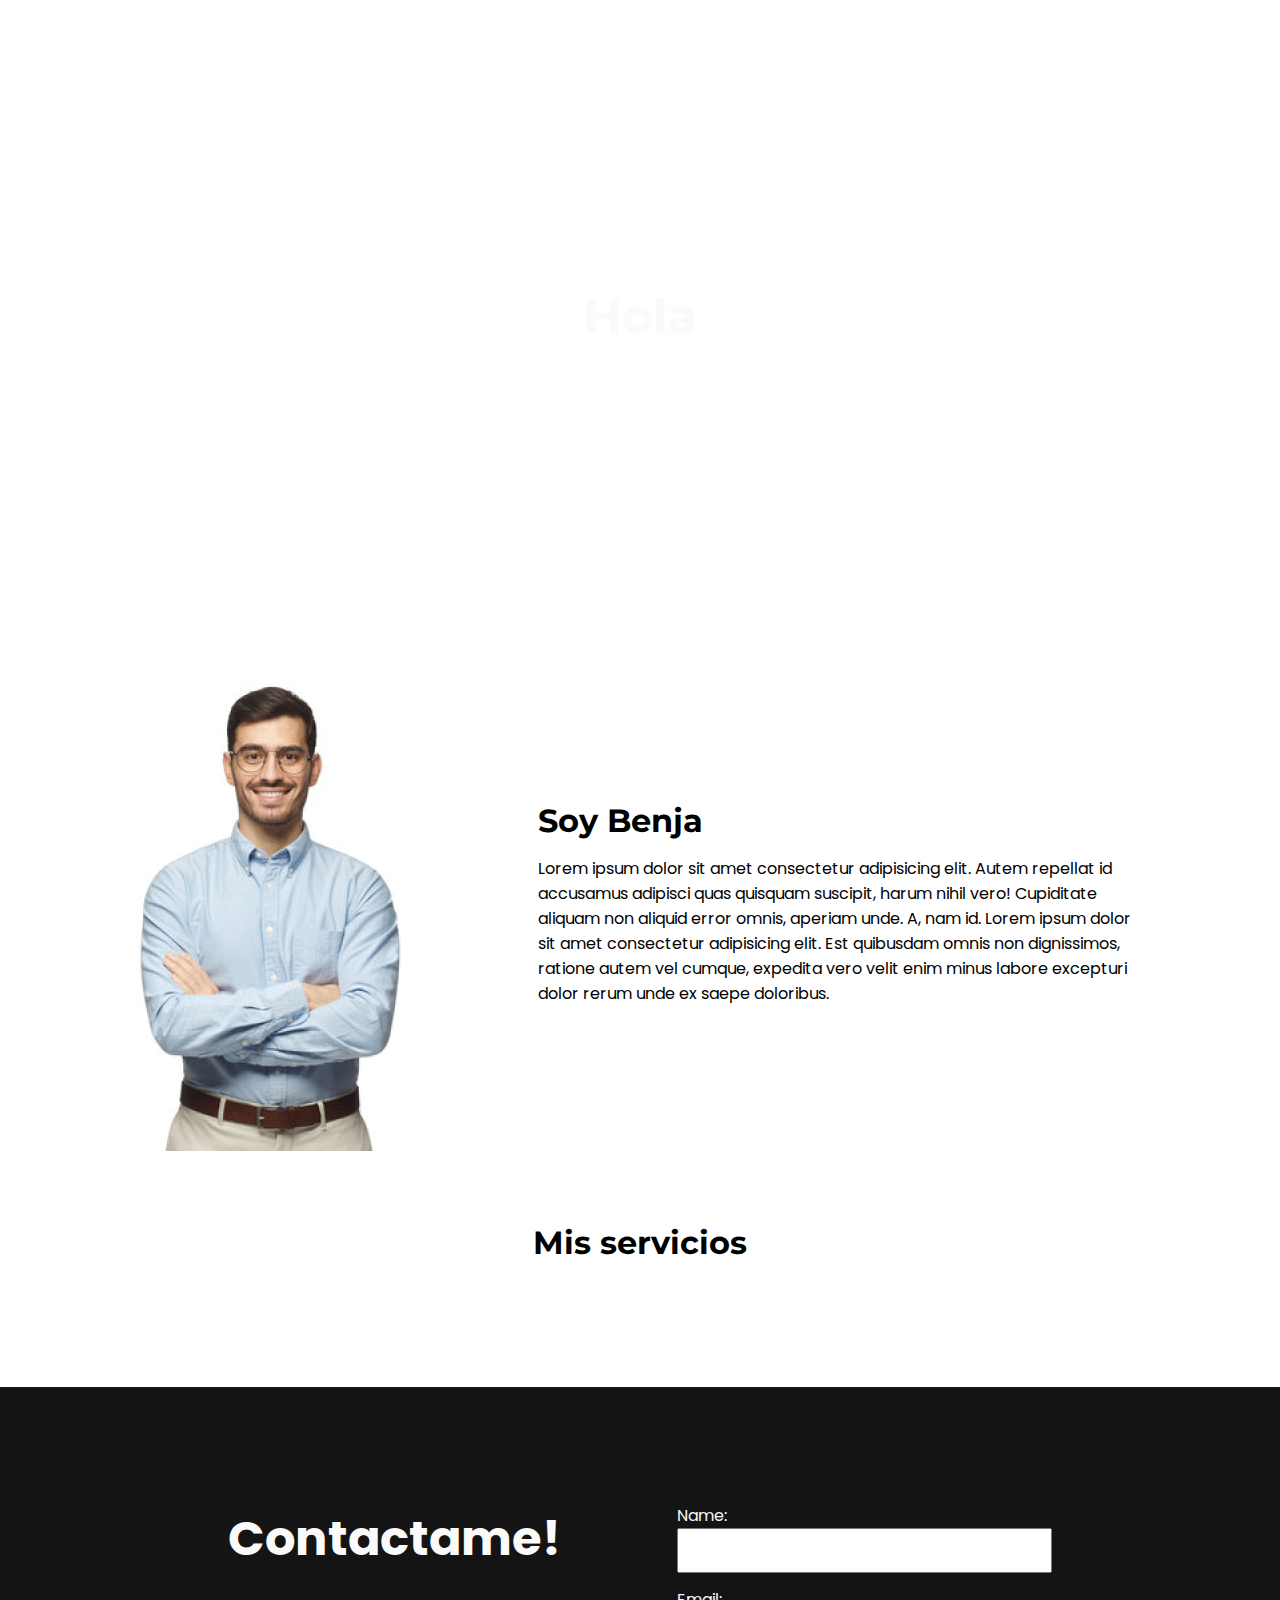
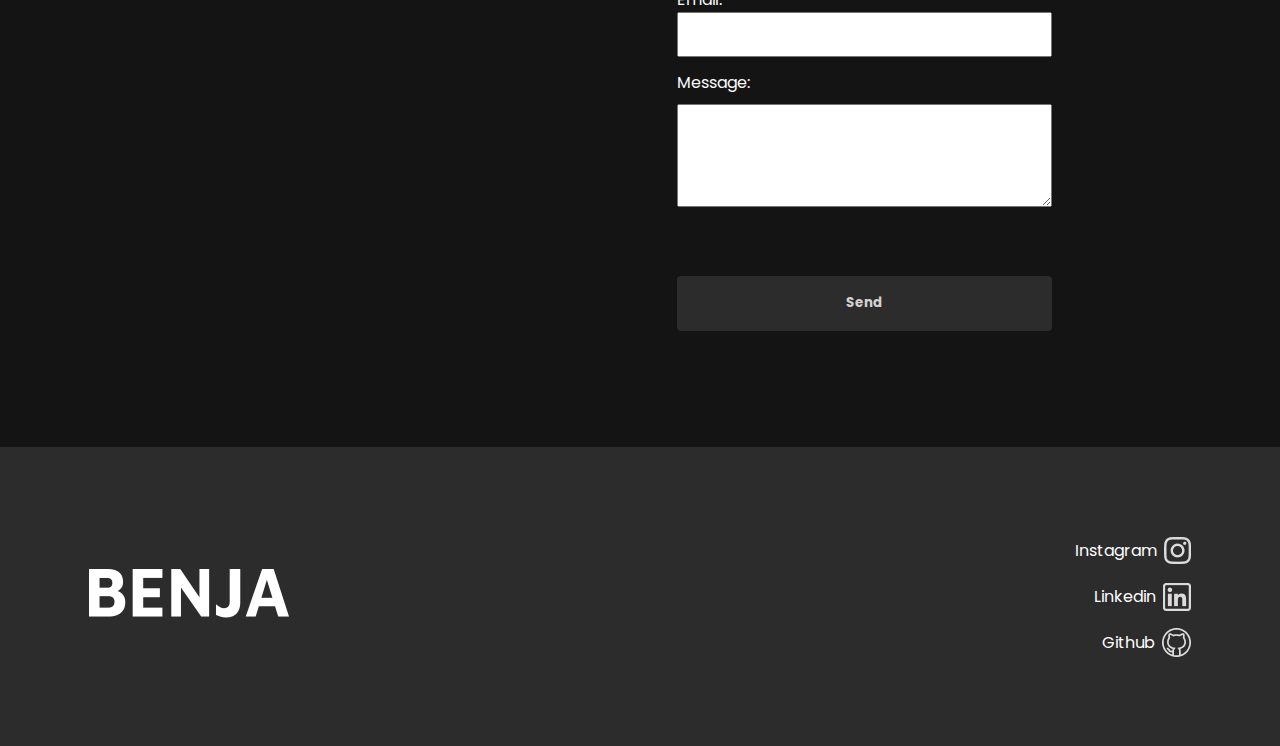
<file: index.html>
<!DOCTYPE html>
<html lang="en">
  <head>
    <meta charset="UTF-8" />
    <meta http-equiv="X-UA-Compatible" content="IE=edge" />
    <meta name="viewport" content="width=device-width, initial-scale=1.0" />

    <style>
      @import url("https://fonts.googleapis.com/css2?family=Montserrat:wght@700&display=swap");
    </style>

    <style>
      @import url("https://fonts.googleapis.com/css2?family=Poppins&display=swap");
    </style>

    <link rel="stylesheet" href="./components/components.css" />
    <script defer src="./components/components.js"></script>

    <link rel="stylesheet" href="./styles/index.css" />
    <script defer src="./scripts/index.js"></script>

    <title>Document</title>
  </head>
  <body>
    <div>
      <section class="section-one">
        <header class="header-index"></header>

        <div class="sec-one__presentation">
          <h1 class="title">Hola</h1>
          <h2 class="subtitle montserrat">Soy Benja</h2>
        </div>
      </section>

      <section class="main">
        <img src="./media/person.png" alt="" class="main__img" />
        <div class="main__presentation">
          <h2 class="main__presentation-title montserrat">Soy Benja</h2>
          <p class="main__presentation-text poppins">
            Lorem ipsum dolor sit amet consectetur adipisicing elit. Autem
            repellat id accusamus adipisci quas quisquam suscipit, harum nihil
            vero! Cupiditate aliquam non aliquid error omnis, aperiam unde. A,
            nam id. Lorem ipsum dolor sit amet consectetur adipisicing elit. Est
            quibusdam omnis non dignissimos, ratione autem vel cumque, expedita
            vero velit enim minus labore excepturi dolor rerum unde ex saepe
            doloribus.
          </p>
        </div>
      </section>

      <section class="services poppins">
        <div class="services__container">
          <h2 class="services__title montserrat">Mis servicios</h2>
          <div class="services__services"></div>
          <template id="services__service-template">
            <div class="services__service-box">
              <img
                src="./media/compu.png"
                class="services__service-box-image"
              />
              <div>
                <h3 class="services__service-box-title">Hago Cosas</h3>
                <p class="services__service-box-description">
                  Lorem ipsum dolor sit amet, consectetur adipisicing elit. Amet
                  eveniet quos cupiditate obcaecati deleniti optio rerum, quae
                  voluptate eligendi autem sed rem corrupti natus inventore
                  expedita aliquam ratione doloremque. Provident.
                </p>
              </div>
            </div>
          </template>
        </div>
      </section>

      <section class="contact-index"></section>

      <section class="footer-index"></section>
    </div>
  </body>
</html>
</file>
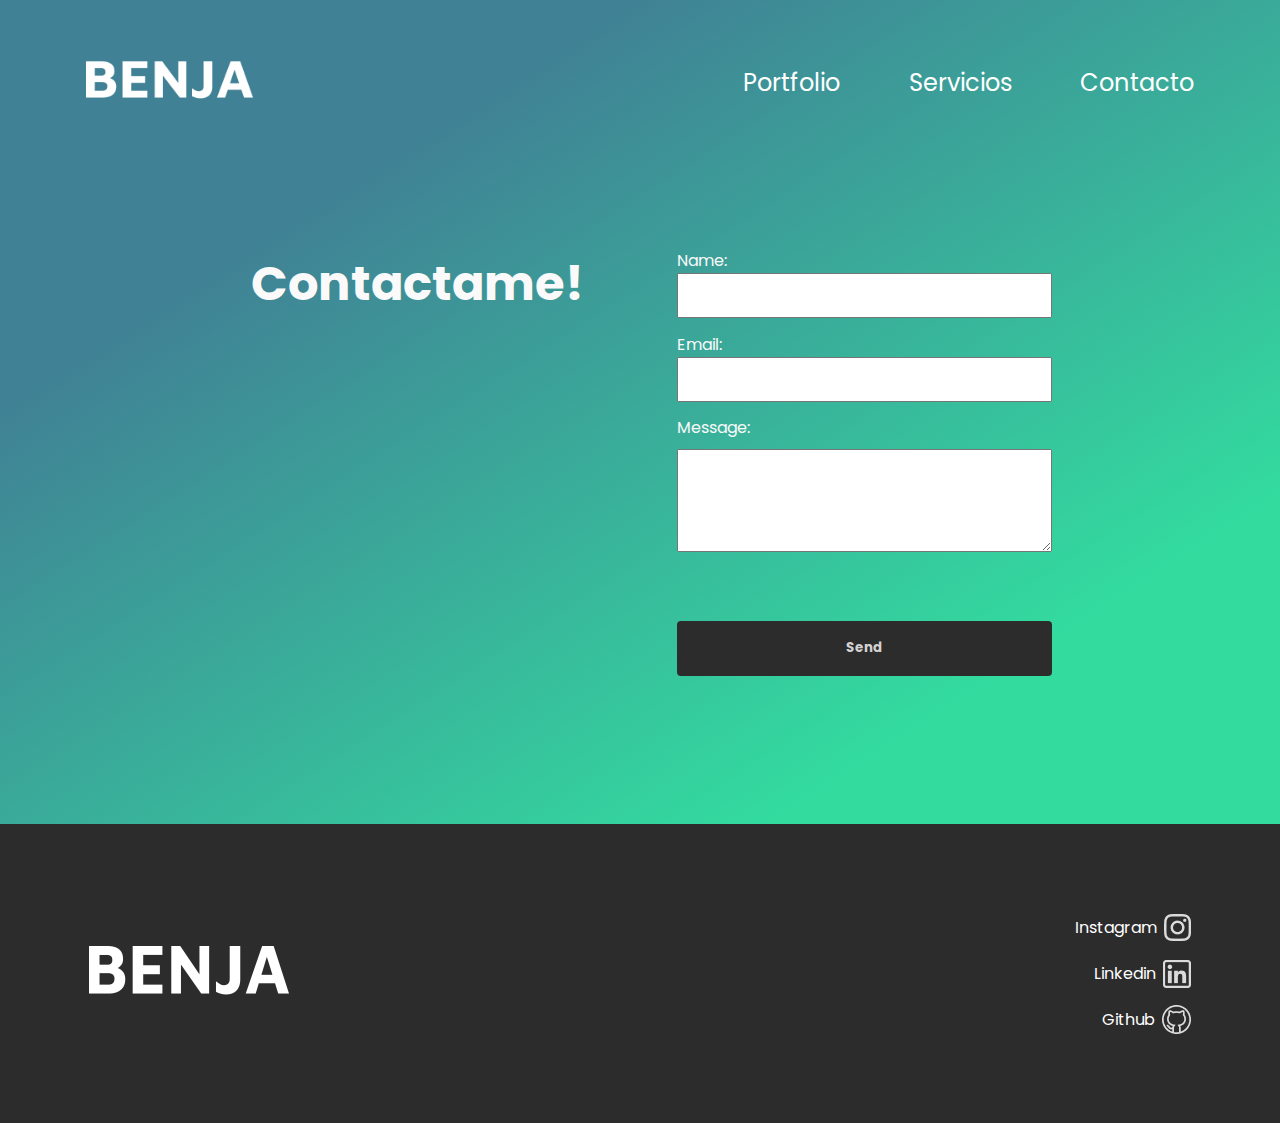
<file: contacto.html>
<!DOCTYPE html>
<html lang="en">
  <head>
    <meta charset="UTF-8" />
    <meta http-equiv="X-UA-Compatible" content="IE=edge" />
    <meta name="viewport" content="width=device-width, initial-scale=1.0" />

    <style>
      @import url("https://fonts.googleapis.com/css2?family=Montserrat:wght@700&display=swap");
    </style>

    <style>
      @import url("https://fonts.googleapis.com/css2?family=Poppins&display=swap");
    </style>

    <script defer src="./components/components.js"></script>
    <link rel="stylesheet" href="./components/components.css" />

    <script defer src="./scripts/contacto.js"></script>
    <link rel="stylesheet" href="./styles/contacto.css" />

    <title>Document</title>
  </head>
  <body>
    <section class="section-one">
      <header class="header-index"></header>
      <div class="contact-index"></div>
    </section>
    <footer class="footer-index"></footer>
  </body>
</html>
</file>
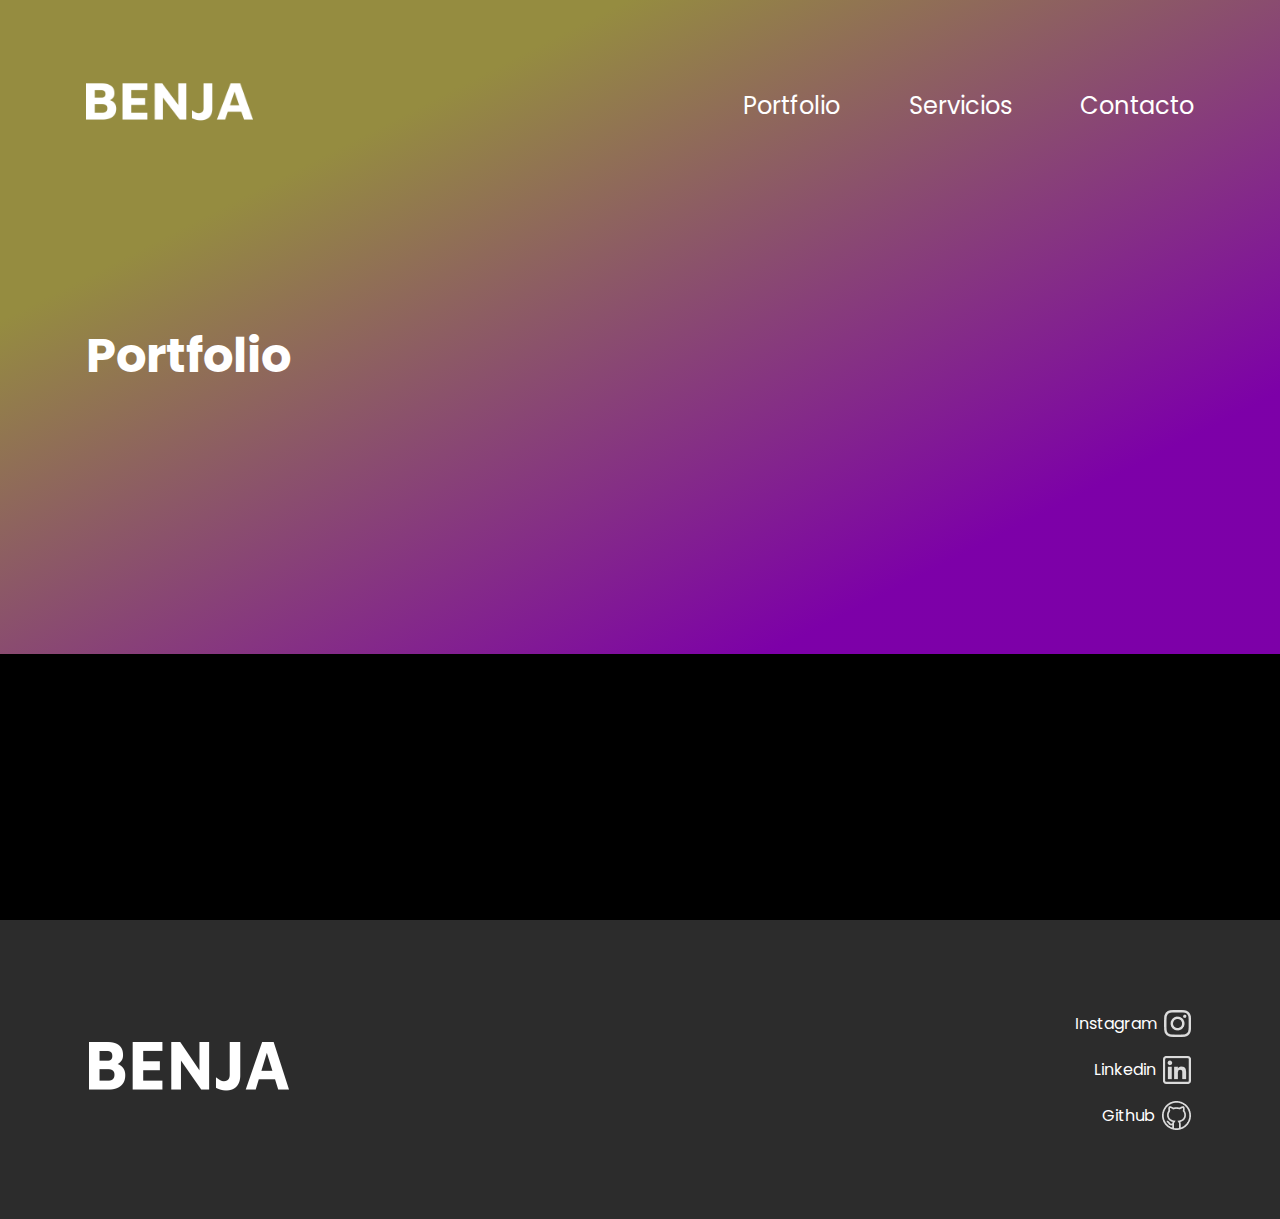
<file: portfolio.html>
<!DOCTYPE html>
<html lang="en">
  <head>
    <meta charset="UTF-8" />
    <meta http-equiv="X-UA-Compatible" content="IE=edge" />
    <meta name="viewport" content="width=device-width, initial-scale=1.0" />

    <style>
      @import url("https://fonts.googleapis.com/css2?family=Montserrat:wght@700&display=swap");
    </style>

    <style>
      @import url("https://fonts.googleapis.com/css2?family=Poppins&display=swap");
    </style>

    <script defer src="./components/components.js"></script>
    <link rel="stylesheet" href="./components/components.css" />

    <script defer src="./scripts/portfolio.js"></script>
    <link rel="stylesheet" href="./styles/portfolio.css" />

    <title>Document</title>
  </head>
  <body>
    <section>
      <section class="sec-one">
        <div class="sec-one__container">
          <header class="header-index"></header>
          <div class="sec-one__main">
            <h1 class="sec-one__title">Portfolio</h1>
          </div>
        </div>
      </section>

      <section class="main">
        <div class="main__container">
          <div class="main__work"></div>
          <template id="template">
            <div class="main__work-card">
              <img src="" class="main__work-card-img" />
              <h3 class="main__work-card-title">Trabajo 1</h3>
              <p class="main__work-card-description">
                en este trabajo la rompi toda ñery Lorem ipsum dolor sit amet
                consectetur adipisicing elit. In autem suscipit voluptatum
                ducimus debitis qui placeat quae aspernatur blanditiis. Modi
                aliquam quos ducimus ad, dicta voluptate error adipisci eius
                distinctio.
              </p>
              <div>
                <a class="main__work-card-link" ref="https://apx.school/"></a>
              </div>
            </div>
          </template>
        </div>
      </section>

      <footer id="footer-index"></footer>
    </section>
  </body>
</html>
</file>
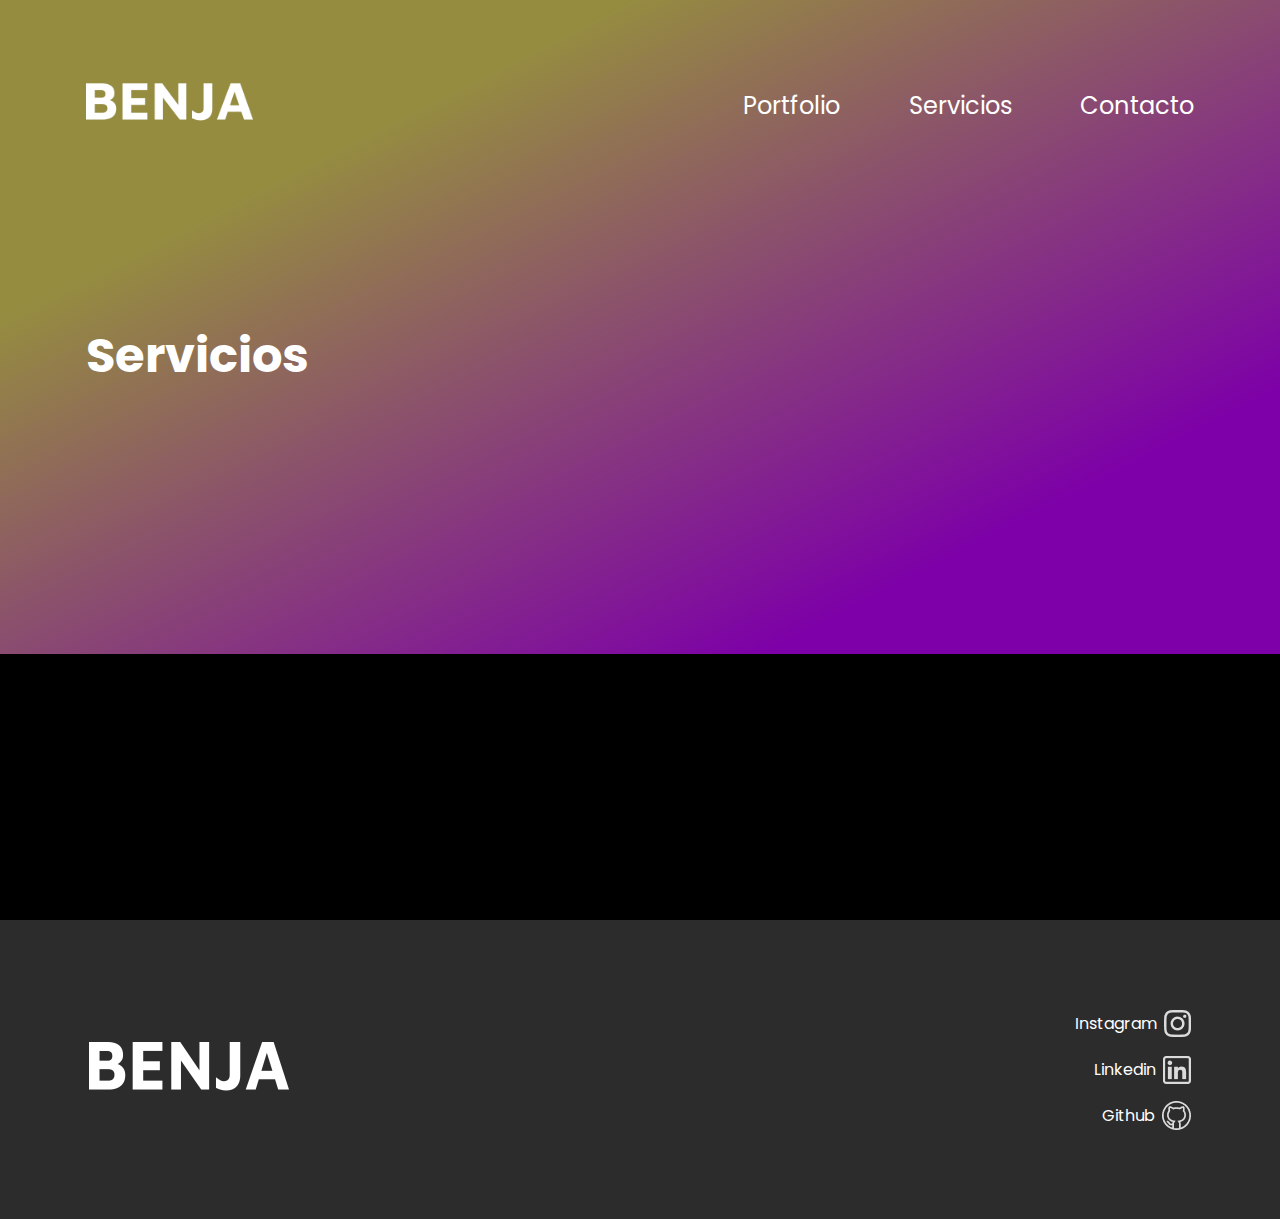
<file: servicios.html>
<!DOCTYPE html>
<html lang="en">
  <head>
    <meta charset="UTF-8" />
    <meta http-equiv="X-UA-Compatible" content="IE=edge" />
    <meta name="viewport" content="width=device-width, initial-scale=1.0" />

    <style>
      @import url("https://fonts.googleapis.com/css2?family=Montserrat:wght@700&display=swap");
    </style>

    <style>
      @import url("https://fonts.googleapis.com/css2?family=Poppins&display=swap");
    </style>

    <script defer src="./components/components.js"></script>
    <link rel="stylesheet" href="./components/components.css" />

    <script defer src="./scripts/servicios.js"></script>
    <link rel="stylesheet" href="./styles/servicios.css" />

    <title>Document</title>
  </head>
  <body>
    <section>
      <section class="sec-one">
        <div class="sec-one__container">
          <header class="header-index"></header>
          <div class="sec-one__main">
            <h1 class="sec-one__title">Servicios</h1>
          </div>
        </div>
      </section>

      <section class="main">
        <div class="main__container">
          <div class="main__work"></div>
          <template id="template">
            <div class="main__work-card">
              <img src="" class="main__work-card-img" />
              <h3 class="main__work-card-title">Trabajo 1</h3>
              <p class="main__work-card-description">
                en este trabajo la rompi toda ñery Lorem ipsum dolor sit amet
                consectetur adipisicing elit. In autem suscipit voluptatum
                ducimus debitis qui placeat quae aspernatur blanditiis. Modi
                aliquam quos ducimus ad, dicta voluptate error adipisci eius
                distinctio.
              </p>
              <div>
                <a class="main__work-card-link" ref="https://apx.school/"></a>
              </div>
            </div>
          </template>
        </div>
      </section>

      <footer id="footer-index"></footer>
  </body>
</html>
</file>
<file: components/components.css>
/* HEADER COMPONENT */

.title {
  font-family: "Montserrat";
  font-size: 48px;
  text-decoration: None;
  color: #fafafa;
}

body {
  margin: 0;
}

a {
  text-decoration: none;
  color: white;
}

.header {
  margin: 0 auto;
}

.header__container {
  width: 100%;
  display: flex;
  flex-direction: row;
  justify-content: space-between;
  padding: 24px 0px;
}

.header__logo {
  width: 122px;
  height: 36px;
}

@media (min-width: 967px) {
  .header__logo {
    width: 167px;
    height: 48px;
  }
}

.header__burger {
  display: flex;
  flex-direction: column;
  justify-content: space-between;
  width: 36px;
}

@media (min-width: 967px) {
  .header__burger {
    display: none;
  }
}

.header__burger-box {
  width: 100%;
  height: 6px;
  background-color: #fafafa;
}

.header__services {
  display: none;
  font-family: "Poppins";
  color: #fafafa;
  font-size: 24px;
}

@media (min-width: 967px) {
  .header__services {
    display: flex;
    justify-content: space-between;
    align-items: center;
    width: 451px;
    gap: 20px;
  }
}

.header__ventana {
  display: none;
  position: absolute;
  top: 0px;
  bottom: 0px;
  right: 0px;
  left: 0px;
  background-color: #161616;
  justify-content: center;
  align-items: center;
}

.header__ventana-text {
  display: flex;
  flex-direction: column;
  justify-content: space-between;
  align-items: center;
  height: 260px;
}

.header__ventana-cerrar {
  position: absolute;
  top: 37px;
  right: 37px;
  width: 37px;
  height: 37px;
}

/* CONTACT COMPONENT */

.contact {
  width: 100%;
  height: 660px;
  margin: 0 auto;
  padding: 70px 20px;
  display: flex;
  justify-content: center;
  align-items: center;
  font-family: "Poppins";
}

.contact__container {
  height: 520px;
  width: 100%;
  max-width: 824px;
  display: flex;
  flex-direction: column;
  justify-content: space-between;
  align-items: center;
}

.contact__title {
  width: 271px;
  height: 56px;
  margin: 0;
  color: #fafafa;
  text-align: center;
  font-size: 32px;
}

.contact__forms {
  height: 428px;
  max-width: 375px;
  width: 100%;
  display: flex;
  align-items: center;
  flex-direction: column;
  justify-content: space-between;
  color: #fafafa;
  gap: 5px;
}

.contact__form {
  width: 100%;
}

.contact__form-input {
  height: 45px;
  width: 100%;
}

.contact__form-message {
  height: 137px;
  width: 100%;
  display: flex;
  flex-direction: column;
  justify-content: space-between;
  gap: 9px;
}

.contact__form-message-input {
  height: 113px;
  width: 100%;
}

.contact__form-button-container {
  width: 100%;
  margin-top: 55px;
}

.contact__form-button {
  background-color: #2c2c2c;
  color: rgb(211, 210, 210);
  height: 55px;
  width: 100%;
  font-weight: 700;
  font-family: "Poppins";
  border-radius: 4px;
  border: none;
}

button:hover {
  background-color: #626262;
}

@media (min-width: 967px) {
  .contact__container {
    flex-direction: row;
    align-content: flex-start;
    height: 428px;
  }
  .contact__title {
    align-self: flex-start;
    font-size: 48px;
    width: 300px;
  }
}

/* FOOTER COMPONENT */

.footer-sec {
  background-color: #2c2c2c;
  color: white;
  font-family: "Poppins";
  /* margin: 0; */
  padding: 89px;
  height: auto;
}

.footer__container {
  display: flex;
  flex-direction: column;
  align-items: center;
  justify-content: space-between;
  gap: 36px;
  margin: 0 auto;
}

@media (min-width: 967px) {
  .footer__container {
    flex-direction: row;

    align-content: center;
  }
}

.footer__media-group {
  display: flex;
  justify-content: space-between;
  flex-direction: column;
  align-items: center;
  gap: 17px;
}

@media (min-width: 967px) {
  .footer__media-group {
    align-items: flex-end;
  }
}

.footer__media-box {
  display: flex;
  align-items: center;
  gap: 7px;
  max-height: 29px;
}
</file>
<file: styles/index.css>
* {
  box-sizing: border-box;
}

h1,
h2,
h3 {
  margin: 0;
}

h1 {
  font-size: 48px;
}

h2 {
  font-size: 32px;
}

h3 {
  font-size: 24px;
}

.montserrat {
  font-family: "Montserrat";
}

.poppins {
  font-family: "Poppins";
}

body {
  margin: 0;
}

/* SECTION ONE */

.section-one {
  position: relative;
  height: 616px;
  background-image: url(https://s3-alpha-sig.figma.com/img/9bf7/d9cf/a4d5cbfa93152e4a3a7f5d271ff4abc8?Expires=1630886400&Signature=WovbMhTGKgDgh37b01eOlslzjvJ3RL2hcPSD1oK3mFPRsMjePFTNu93G-6nEDWoRhnu0cT8Qmj0tng6LQNtp3J4Ofmr9yp1VuFw1oLv~LYakAWP027xIGy2Hp2H9c-iHPZfWB31Y-ThDSSWVXr8yno6U1-phX52HHnfaunmD8cbEuyan9eKpDE5oEeykSHR4wdJiFji~IOcsKFQ8s3VmwcUp8F5gEeWN3N44KJTo3g4P7DsgifZbPH5BehOz1~4SplMT5rR-sZ93N7sErLwVlf9NkyldddNzoO088EbYXAN7Dd5hz24xU1jEPRkWf241NejA4-Nsajwe6yeuA0frUw__&Key-Pair-Id=APKAINTVSUGEWH5XD5UA);
  background-position: center;
  background-size: cover;
  width: auto;
  color: white;
  padding: 20px;
}

@media (min-width: 967px) {
  .section-one {
    padding: 28px 80px;
  }
}

.sec-one__presentation {
  max-width: 314px;
  text-align: center;
  margin: auto;
  margin-top: 159px;
}

/* SECTION TWO // MAIN */

.main {
  background-color: #141414;
  color: white;
  height: 538px;
  display: flex;
  padding: 55px 31px;
  justify-content: center;
  flex-direction: column;
  max-width: 1140px;
  margin: auto;
}

@media (min-width: 967px) {
  .main {
    background-color: white;
    color: black;
    display: grid;
    grid-template-columns: 33% 66%;
    gap: 50px;
    align-items: center;
  }
}

.main__img {
  display: none;
}

@media (min-width: 967px) {
  .main__img {
    display: inherit;
  }
}

.main__presentation {
  display: flex;
  flex-direction: column;
  justify-content: space-between;
  align-items: center;
  max-height: 290px;
  margin: auto;
  max-width: 610px;
}

@media (min-width: 967px) {
  .main__presentation {
    align-items: flex-start;
    justify-content: center;
  }
}

.main__presentation-title {
  text-align: center;
}

@media (min-width: 967px) {
  .main__presentation-title {
    text-align: start;
  }
}

/* SECTION THREE // SERVICES */

.services {
  margin: 0 auto;
  padding: 69px 52px;
}

.services__container {
  display: flex;
  flex-direction: column;
  align-items: center;
  gap: 56px;
  /* height: 100%; */
  /* width: 100%; */
  margin: 0;
}

.services__services {
  margin: 0 auto;
  display: flex;
  flex-wrap: wrap;
  justify-content: center;
  align-content: center;
  /* align-items: center; */
  justify-items: center;
  gap: 20px;
  width: 100%;
}

@media (min-width: 967px) {
  .services__services {
    justify-content: space-between;
  }
}

.services__service-box {
  display: flex;
  align-items: center;
  flex-direction: column;
  text-align: center;
  width: 100%;
  max-width: 262px;
  gap: 20px;
}

/* contact */

.contact-index {
  background-color: #141414;
}
</file>
<file: styles/contacto.css>
* {
  box-sizing: border-box;
}

.section-one {
  background-color: black;
  padding: 0px 20px;
}

@media (min-width: 967px) {
  .section-one {
    background: linear-gradient(to bottom right, #408195 24.5%, #00d287cc 80%);
    padding: 32px 86px;
  }
}

.contact__title {
  font-size: 48px;
  width: 100%;
}

.contact__container {
  gap: 70px;
}
</file>
<file: styles/portfolio.css>
* {
  box-sizing: border-box;
}

h1 {
  font-size: 48px;
}

/* Section One */

.sec-one {
  background-color: black;
  color: white;
  font-family: "Poppins";
  padding: 20px;
}

@media (min-width: 967px) {
  .sec-one {
    background-image: linear-gradient(
      to bottom right,
      #958c40 24.5%,
      #9c00d2cc 80%
    );
    height: 654px;
    padding: 54px 86px;
  }
}

.sec-one__container {
  margin: 0;
}

.sec-one__main {
  display: flex;
  justify-content: center;
  align-items: center;
  height: auto;
}

@media (min-width: 967px) {
  .sec-one__main {
    justify-content: flex-start;
  }
}

.sec-one__title {
  margin: 0;
  padding-top: 103px;
}

@media (min-width: 967px) {
  .sec-one__title {
    padding-top: 163px;
  }
}

/* MAIN */

.main {
  padding: 100px 42px 38px 42px;
  background-color: black;
}

@media (min-width: 967px) {
  .main {
    padding: 100px 92px 166px 92px;
  }
}

.main__container {
}

.main__work {
  width: 100%;
  display: flex;
  align-content: center;
  justify-content: center;
  flex-wrap: wrap;
  gap: 100px;
}

@media (min-width: 967px) {
  .main__work {
    justify-content: space-between;
  }
}

.main__work-card {
  color: white;
  font-family: "Poppins";
  max-width: 290px;
  text-align: center;
  display: flex;
  justify-content: space-between;
  flex-direction: column;
}
</file>
<file: styles/servicios.css>
* {
  box-sizing: border-box;
}

h1 {
  font-size: 48px;
}

/* Section One */

.sec-one {
  background-color: black;
  color: white;
  font-family: "Poppins";
  padding: 20px;
}

@media (min-width: 967px) {
  .sec-one {
    background-image: linear-gradient(
      to bottom right,
      #958c40 24.5%,
      #9c00d2cc 80%
    );
    height: 654px;
    padding: 54px 86px;
  }
}

.sec-one__container {
  margin: 0;
}

.sec-one__main {
  display: flex;
  justify-content: center;
  align-items: center;
  height: auto;
}

@media (min-width: 967px) {
  .sec-one__main {
    justify-content: flex-start;
  }
}

.sec-one__title {
  margin: 0;
  padding-top: 103px;
}

@media (min-width: 967px) {
  .sec-one__title {
    padding-top: 163px;
  }
}

/* MAIN */

.main {
  padding: 100px 42px 38px 42px;
  background-color: black;
}

@media (min-width: 967px) {
  .main {
    padding: 100px 92px 166px 92px;
  }
}

.main__work {
  width: 100%;
  display: flex;
  align-content: center;
  justify-content: center;

  flex-wrap: wrap;
  gap: 100px;
}

@media (min-width: 967px) {
  .main__work {
    justify-content: space-between;
  }
}

.main__work-card {
  color: white;
  font-family: "Poppins";
  max-width: 290px;
  text-align: center;
  display: flex;
  justify-content: space-between;
  flex-direction: column;
}
</file>
